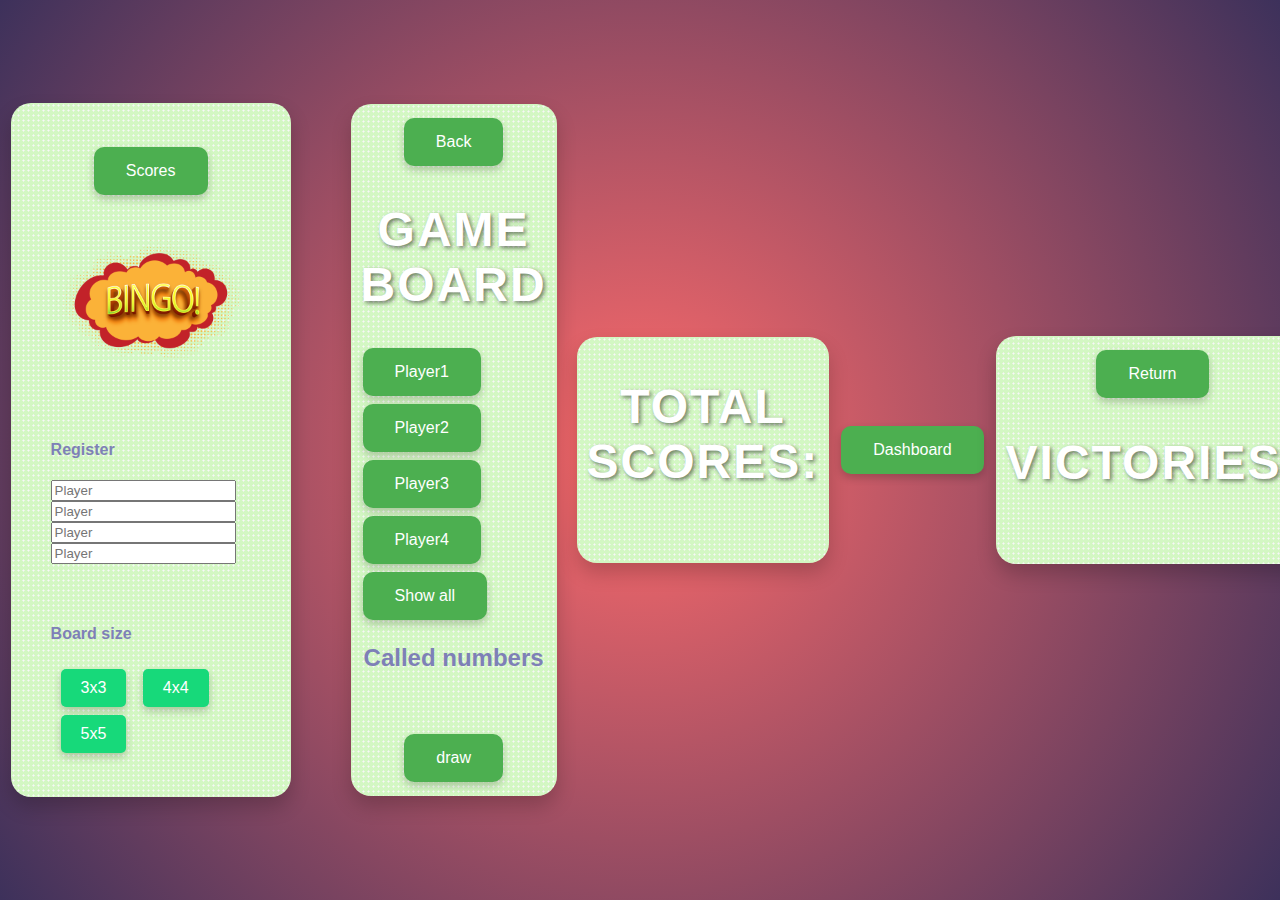
<file: index.html>
<!DOCTYPE html>
<html lang="en">

<head>
    <meta charset="UTF-8">
    <meta name="viewport" content="width=device-width, initial-scale=1.0">
    <title>Document</title>
    <link rel="stylesheet" href="root/styles.css" />
</head>


<!--- Register section --->
<div id="form" class="registration-section">
    <div>
        <button onclick="mostrarVictorias()">Scores</button>
    </div>
    <header class="order">
        <img src="root/—Pngtree—bingo%20png%20vector%20design_5996114.png" id="title" />
    </header>
    <div id="playerNames"> <!-- Nuevo contenedor para los nombres de los jugadores -->
        <h4>Register</h4>
        <input id="player1" placeholder="Player" />
        <input id="player2" placeholder="Player" />
        <input id="player3" placeholder="Player" />
        <input id="player4" placeholder="Player" />
    </div>
    <div id="boardSizeButtons"> <!-- Nuevo contenedor para los botones de selección del tablero -->
        <h4>Board size</h4>
        <button id="btn-3x3" onclick="generateBoard(3)">3x3</button>
        <button id="btn-4x4" onclick="generateBoard(4)">4x4</button>
        <button id="btn-5x5" onclick="generateBoard(5)">5x5</button>
    </div>
</div>


<!--- Game section --->
<div id="Tables" class = "hidden">
    <div>
        <button class="backButton" onclick="showDashboard()">Back</button>
    </div>
    <h1>Game board</h1>
    <div>
        <button id="button-player1" onclick="hideTables(player1)">Player1</button>
        <button id="button-player2" onclick="hideTables(player2)">Player2</button>
        <button id="button-player3" onclick="hideTables(player3)">Player3</button>
        <button id="button-player4" onclick="hideTables(player4)">Player4</button>
        <button id="all" onclick="resetValues()">Show all</button>
    </div>
    <div id="board"></div>
    <h2>Called numbers</h2>
    <h3 id="random_number"></h3>
    <button onclick="number()">draw</button>
</div>

<!--- Score section --->
<div id="scores" class = "hidden">
    <h1>Total scores:</h1>
    <ol id="List">
    </ol>
    </div>
    <button onclick="showDashboard()">Dashboard</button>
    </div>
</div>


<!--- Victory section --->
<div id="victories" class = "hidden">
    <div>
        <button onclick="showDashboard()">Return</button>
    </div>
    <h1>Victories:</h1>
    <ol id="Listvictorias"></ol>
</div>


</body>
<script src="root/game.js"></script>
</html>
</file>
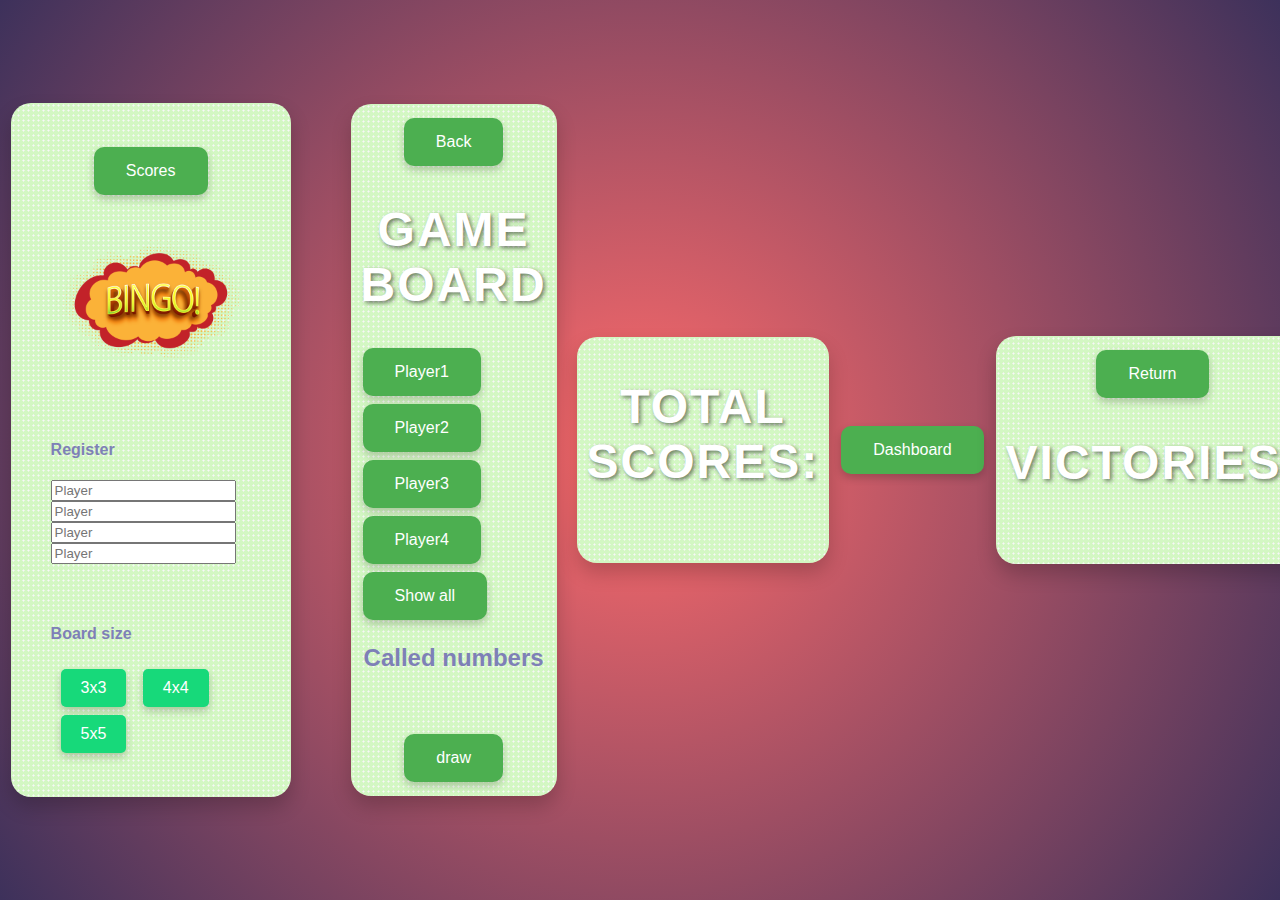
<file: Game/index.html>
<!DOCTYPE html>
<html lang="en">

<head>
    <meta charset="UTF-8">
    <meta name="viewport" content="width=device-width, initial-scale=1.0">
    <title>Document</title>
    <link rel="stylesheet" href="./styles.css" />
</head>


<!--- Register section --->
<div id="form" class="registration-section">
    <div>
        <button onclick="mostrarVictorias()">Scores</button>
    </div>
    <header class="order">
        <img src="—Pngtree—bingo%20png%20vector%20design_5996114.png" id="title" />
    </header>
    <div id="playerNames"> <!-- Nuevo contenedor para los nombres de los jugadores -->
        <h4>Register</h4>
        <input id="player1" placeholder="Player" />
        <input id="player2" placeholder="Player" />
        <input id="player3" placeholder="Player" />
        <input id="player4" placeholder="Player" />
    </div>
    <div id="boardSizeButtons"> <!-- Nuevo contenedor para los botones de selección del tablero -->
        <h4>Board size</h4>
        <button id="btn-3x3" onclick="generateBoard(3)">3x3</button>
        <button id="btn-4x4" onclick="generateBoard(4)">4x4</button>
        <button id="btn-5x5" onclick="generateBoard(5)">5x5</button>
    </div>
</div>


<!--- Game section --->
<div id="Tables" class = "hidden">
    <div>
        <button class="backButton" onclick="showDashboard()">Back</button>
    </div>
    <h1>Game board</h1>
    <div>
        <button id="button-player1" onclick="hideTables(player1)">Player1</button>
        <button id="button-player2" onclick="hideTables(player2)">Player2</button>
        <button id="button-player3" onclick="hideTables(player3)">Player3</button>
        <button id="button-player4" onclick="hideTables(player4)">Player4</button>
        <button id="all" onclick="resetValues()">Show all</button>
    </div>
    <div id="board"></div>
    <h2>Called numbers</h2>
    <h3 id="random_number"></h3>
    <button onclick="number()">draw</button>
</div>

<!--- Score section --->
<div id="scores" class = "hidden">
    <h1>Total scores:</h1>
    <ol id="List">
    </ol>
    </div>
    <button onclick="showDashboard()">Dashboard</button>
    </div>
</div>


<!--- Victory section --->
<div id="victories" class = "hidden">
    <div>
        <button onclick="showDashboard()">Return</button>
    </div>
    <h1>Victories:</h1>
    <ol id="Listvictorias"></ol>
</div>


</body>
<script src="./game.js"></script>
</html>
</file>
<file: root/styles.css>
/* Body styling */
body {
    min-height: 100vh;
    font-family: 'Segoe UI', Tahoma, Geneva, Verdana, sans-serif;
    display: flex;
    justify-content: center;
    align-items: center;
    margin: 0;
    background: radial-gradient(circle, #FF6B6B, #3D315B); /* Radial gradient background */
    color: #7e80b7; /* Font color */
    background-size: cover; /* Cover the entire viewport */
    overflow: hidden; /* Hide overflowing content */
    position: relative; /* Position content relative to the body */
}

/* Unique text styling */
h1 {
    font-size: 3rem;
    text-align: center;
    text-transform: uppercase;
    letter-spacing: 2px;
    margin-bottom: 2rem;
    text-shadow: 2px 2px 4px rgba(0, 0, 0, 0.5); /* Text shadow for better visibility */
    color: #ffffff; /* Font color */
}

p {
    font-size: 1.2rem;
    line-height: 1.6;
    margin-bottom: 2rem;
    color: #ffffff; /* Font color */
}

/* Unique button styling */
button {
    background-color: #4CAF50;
    border: none;
    color: #ffffff; /* Font color */
    padding: 15px 32px;
    text-align: center;
    text-decoration: none;
    display: inline-block;
    font-size: 16px;
    margin: 4px 2px;
    cursor: pointer;
    border-radius: 10px;
    box-shadow: 0 4px 8px rgba(0, 0, 0, 0.2);
    transition: transform 0.3s, box-shadow 0.3s;
}

button:hover {
    transform: scale(1.1); /* Increase button size on hover */
    box-shadow: 0 8px 16px rgba(0, 0, 0, 0.3); /* Add shadow effect on hover */
}

/* Pantalla inicial (Dashboard) */
.order {
    display: flex;
    flex-direction: row;
    justify-content: space-around; /* Cambiado de space-between a space-around */
}


/* Style for the registration section container */
.registration-section {
    display: flex;
    flex-direction: column;
    justify-content: center;
    align-items: center;
    margin: 50px;
    background: radial-gradient(circle, #f7f7f7 20%, #d3f7c3 40%);
    background-size: 5px 5px; /* Adjust the size of the points */
    border-radius: 20px; /* Rounded border */
    padding: 40px;
    font-family: 'Lucida Sans', 'Lucida Sans Regular', 'Lucida Grande', 'Lucida Sans Unicode', Geneva, Verdana, sans-serif;
    box-shadow: 0 10px 20px rgba(0, 0, 0, 0.2); /* Shadow effect */
}


/*Make the image in the form smaller and centered*/
#form img {
    width: 200px; /* Decrease image size */
    height: 200px; /* Decrease image size */
    margin-bottom: 20px; /* Increase space between image and next elements */
    justify-content: center;
    align-items: center;
    display: block; /* Center the image */
    margin-left: auto; /* Center the image horizontally */
    margin-right: auto; /* Center the image horizontally */
}

/* Contenedor de nombres de jugadores */
#playerNames {
    margin-bottom: 20px; /* Space between the container and the next element */
}

/* Botones de selección del tablero */
#boardSizeButtons {
    align-self: flex-end; /* Align the buttons to the right */
    margin-top: 20px; /* Space between the buttons and the previous element */
}


#boardSizeButtons button {
    background-color: #17d97a;
    color: #ffffff; /* Font color */
    border: none;
    border-radius: 5px;
    padding: 10px 20px;
    margin-left: 10px; /* Espacio entre los botones */
    cursor: pointer;
    transition: background-color 0.3s, box-shadow 0.3s;
}

#boardSizeButtons button:hover {
    background-color: #07703c;
    box-shadow: 0 4px 8px rgba(0, 0, 0, 0.1);
}

/* Pantalla del tablero */
.backButton {
    float: left; /* Botón de atrás a la izquierda */
}

/* Estilo de las tablas */
.table3,
.table4,
.table5 {
    display: grid;
    grid-template-columns: repeat(3, 50px);
    grid-template-rows: repeat(3, 50px);
    gap: 4px;
    margin: 10px;
    background-color: rgb(220, 148, 116); /* Marrón claro */
}

.table4 {
    grid-template-columns: repeat(4, 50px);
    grid-template-rows: repeat(4, 50px);
}

.table5 {
    grid-template-columns: repeat(5, 50px);
    grid-template-rows: repeat(5, 50px);
}

/* Casillas de las tablas */
.cell {
    display: flex;
    justify-content: center;
    align-items: center;
    background-color: #f4a460; /* Marrón claro */
    border-radius: 10px;
    box-shadow: 0 4px 8px rgba(0, 0, 0, 0.1); /* Sombra */
}

/* Casilla inicial */
.board-cell {
    background-color: #f4a460; /* Marrón claro */
    border-radius: 5px;
}

/* board */
#board {
    display: flex;
    flex-direction: row;
}

/* Style for the game sections and victory sections */
#Tables, #scores, #victories {
    display: flex;
    flex-direction: column;
    align-items: center;
    margin: 10px;
    padding: 10px;
    background: radial-gradient(circle, #f7f7f7 20%, #d3f7c3 40%);
    background-size: 5px 5px; /* Adjust the size of the points */
    border-radius: 20px; /* Rounded border */
    box-shadow: 0 10px 20px rgba(0, 0, 0, 0.2); /* Shadow effect */
}


.hidden {
    display: none;
}
</file>
<file: Game/styles.css>
/* Body styling */
body {
    min-height: 100vh;
    font-family: 'Segoe UI', Tahoma, Geneva, Verdana, sans-serif;
    display: flex;
    justify-content: center;
    align-items: center;
    margin: 0;
    background: radial-gradient(circle, #FF6B6B, #3D315B); /* Radial gradient background */
    color: #7e80b7; /* Font color */
    background-size: cover; /* Cover the entire viewport */
    overflow: hidden; /* Hide overflowing content */
    position: relative; /* Position content relative to the body */
}

/* Unique text styling */
h1 {
    font-size: 3rem;
    text-align: center;
    text-transform: uppercase;
    letter-spacing: 2px;
    margin-bottom: 2rem;
    text-shadow: 2px 2px 4px rgba(0, 0, 0, 0.5); /* Text shadow for better visibility */
    color: #ffffff; /* Font color */
}

p {
    font-size: 1.2rem;
    line-height: 1.6;
    margin-bottom: 2rem;
    color: #ffffff; /* Font color */
}

/* Unique button styling */
button {
    background-color: #4CAF50;
    border: none;
    color: #ffffff; /* Font color */
    padding: 15px 32px;
    text-align: center;
    text-decoration: none;
    display: inline-block;
    font-size: 16px;
    margin: 4px 2px;
    cursor: pointer;
    border-radius: 10px;
    box-shadow: 0 4px 8px rgba(0, 0, 0, 0.2);
    transition: transform 0.3s, box-shadow 0.3s;
}

button:hover {
    transform: scale(1.1); /* Increase button size on hover */
    box-shadow: 0 8px 16px rgba(0, 0, 0, 0.3); /* Add shadow effect on hover */
}

/* Pantalla inicial (Dashboard) */
.order {
    display: flex;
    flex-direction: row;
    justify-content: space-around; /* Cambiado de space-between a space-around */
}


/* Style for the registration section container */
.registration-section {
    display: flex;
    flex-direction: column;
    justify-content: center;
    align-items: center;
    margin: 50px;
    background: radial-gradient(circle, #f7f7f7 20%, #d3f7c3 40%);
    background-size: 5px 5px; /* Adjust the size of the points */
    border-radius: 20px; /* Rounded border */
    padding: 40px;
    font-family: 'Lucida Sans', 'Lucida Sans Regular', 'Lucida Grande', 'Lucida Sans Unicode', Geneva, Verdana, sans-serif;
    box-shadow: 0 10px 20px rgba(0, 0, 0, 0.2); /* Shadow effect */
}


/*Make the image in the form smaller and centered*/
#form img {
    width: 200px; /* Decrease image size */
    height: 200px; /* Decrease image size */
    margin-bottom: 20px; /* Increase space between image and next elements */
    justify-content: center;
    align-items: center;
    display: block; /* Center the image */
    margin-left: auto; /* Center the image horizontally */
    margin-right: auto; /* Center the image horizontally */
}

/* Contenedor de nombres de jugadores */
#playerNames {
    margin-bottom: 20px; /* Space between the container and the next element */
}

/* Botones de selección del tablero */
#boardSizeButtons {
    align-self: flex-end; /* Align the buttons to the right */
    margin-top: 20px; /* Space between the buttons and the previous element */
}


#boardSizeButtons button {
    background-color: #17d97a;
    color: #ffffff; /* Font color */
    border: none;
    border-radius: 5px;
    padding: 10px 20px;
    margin-left: 10px; /* Espacio entre los botones */
    cursor: pointer;
    transition: background-color 0.3s, box-shadow 0.3s;
}

#boardSizeButtons button:hover {
    background-color: #07703c;
    box-shadow: 0 4px 8px rgba(0, 0, 0, 0.1);
}

/* Pantalla del tablero */
.backButton {
    float: left; /* Botón de atrás a la izquierda */
}

/* Estilo de las tablas */
.table3,
.table4,
.table5 {
    display: grid;
    grid-template-columns: repeat(3, 50px);
    grid-template-rows: repeat(3, 50px);
    gap: 4px;
    margin: 10px;
    background-color: rgb(220, 148, 116); /* Marrón claro */
}

.table4 {
    grid-template-columns: repeat(4, 50px);
    grid-template-rows: repeat(4, 50px);
}

.table5 {
    grid-template-columns: repeat(5, 50px);
    grid-template-rows: repeat(5, 50px);
}

/* Casillas de las tablas */
.cell {
    display: flex;
    justify-content: center;
    align-items: center;
    background-color: #f4a460; /* Marrón claro */
    border-radius: 10px;
    box-shadow: 0 4px 8px rgba(0, 0, 0, 0.1); /* Sombra */
}

/* Casilla inicial */
.board-cell {
    background-color: #f4a460; /* Marrón claro */
    border-radius: 5px;
}

/* board */
#board {
    display: flex;
    flex-direction: row;
}

/* Style for the game sections and victory sections */
#Tables, #scores, #victories {
    display: flex;
    flex-direction: column;
    align-items: center;
    margin: 10px;
    padding: 10px;
    background: radial-gradient(circle, #f7f7f7 20%, #d3f7c3 40%);
    background-size: 5px 5px; /* Adjust the size of the points */
    border-radius: 20px; /* Rounded border */
    box-shadow: 0 10px 20px rgba(0, 0, 0, 0.2); /* Shadow effect */
}


.hidden {
    display: none;
}
</file>
